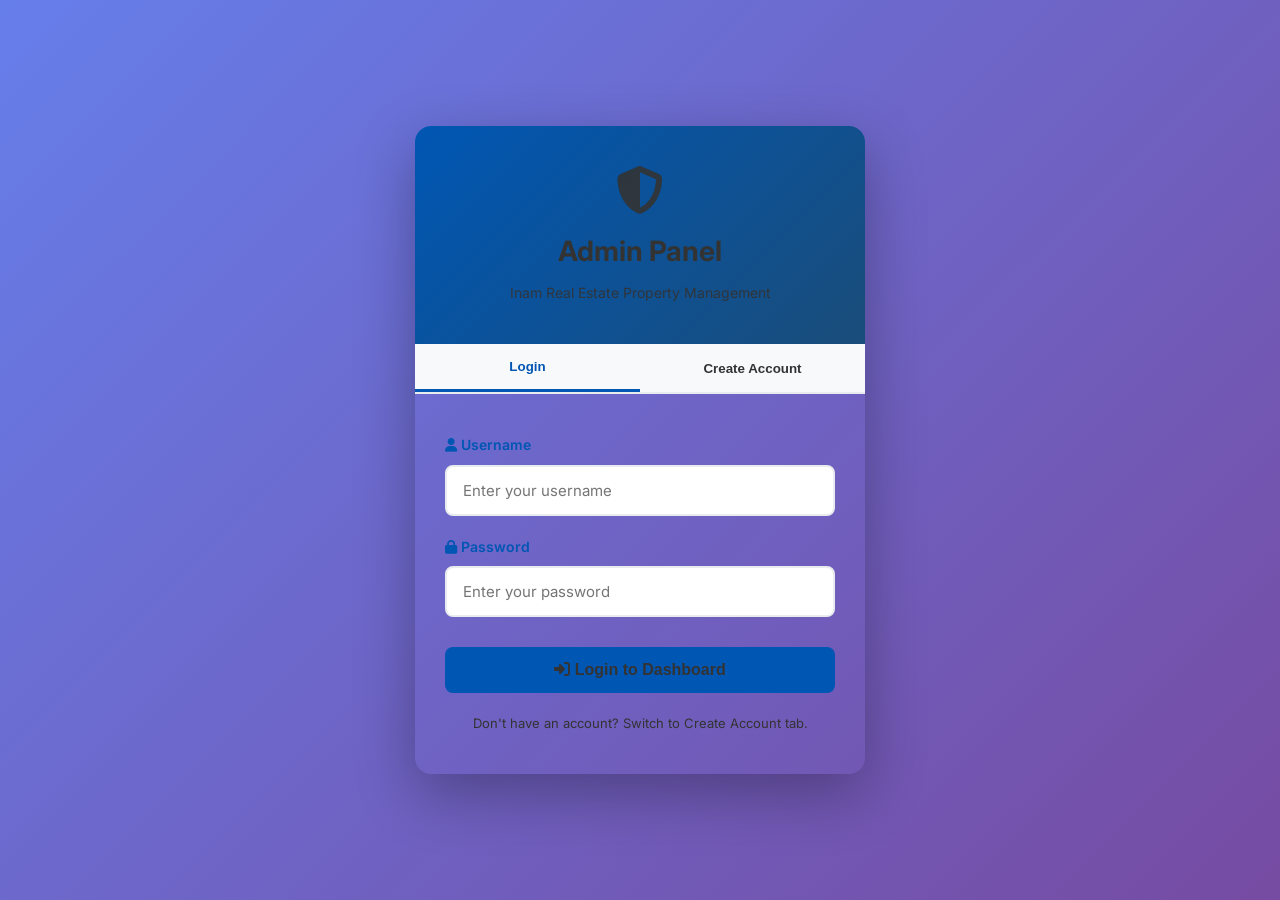
<file: admin.html>
<!DOCTYPE html>
<html lang="en">

<head>
    <meta charset="UTF-8">
    <meta name="viewport" content="width=device-width, initial-scale=1.0">
    <title>Admin Panel - Inam Real Estate</title>
    <link rel="stylesheet" href="styles.css">
    <link rel="preconnect" href="https://fonts.googleapis.com">
    <link rel="preconnect" href="https://fonts.gstatic.com" crossorigin>
    <link rel="stylesheet" href="https://cdnjs.cloudflare.com/ajax/libs/font-awesome/6.4.0/css/all.min.css">
    <link href="https://fonts.googleapis.com/css2?family=Inter:wght@300;400;500;600;700&display=swap" rel="stylesheet">
    <style>
        /* Admin-specific styles */
        body {
            background: linear-gradient(135deg, #667eea 0%, #764ba2 100%);
            min-height: 100vh;
            display: flex;
            align-items: center;
            justify-content: center;
            padding: 20px;
        }

        .admin-wrapper {
            width: 100%;
            max-width: 1200px;
        }

        /* Login/Signup Container */
        .auth-container {
            max-width: 450px;
            margin: 0 auto;
            background: var(--white);
            border-radius: 16px;
            box-shadow: 0 20px 60px rgba(0, 0, 0, 0.3);
            overflow: hidden;
        }

        .auth-header {
            background: linear-gradient(135deg, var(--primary) 0%, #1a4d7a 100%);
            color: var(--white);
            padding: 40px 30px;
            text-align: center;
        }

        .auth-header i {
            font-size: 48px;
            margin-bottom: 15px;
            opacity: 0.9;
        }

        .auth-header h1 {
            font-size: 28px;
            margin-bottom: 8px;
        }

        .auth-header p {
            opacity: 0.9;
            font-size: 14px;
        }

        .auth-tabs {
            display: flex;
            background: #f8f9fa;
            border-bottom: 2px solid #e9ecef;
        }

        .auth-tab {
            flex: 1;
            padding: 15px;
            text-align: center;
            cursor: pointer;
            font-weight: 600;
            color: var(--text-light);
            transition: 0.3s;
            border: none;
            background: transparent;
        }

        .auth-tab.active {
            color: var(--primary);
            background: var(--white);
            border-bottom: 3px solid var(--primary);
        }

        .auth-body {
            padding: 40px 30px;
        }

        .auth-form {
            display: none;
        }

        .auth-form.active {
            display: block;
        }

        .form-group {
            margin-bottom: 20px;
        }

        .form-group label {
            display: block;
            margin-bottom: 8px;
            font-weight: 600;
            color: var(--primary);
            font-size: 14px;
        }

        .form-group input {
            width: 100%;
            padding: 14px 16px;
            border: 2px solid #e9ecef;
            border-radius: 8px;
            font-size: 15px;
            transition: 0.3s;
            font-family: inherit;
        }

        .form-group input:focus {
            outline: none;
            border-color: var(--primary);
            box-shadow: 0 0 0 4px rgba(15, 43, 77, 0.1);
        }

        .btn-auth {
            width: 100%;
            padding: 14px;
            background: var(--primary);
            color: var(--white);
            border: none;
            border-radius: 8px;
            font-weight: 700;
            font-size: 16px;
            cursor: pointer;
            transition: 0.3s;
            margin-top: 10px;
        }

        .btn-auth:hover {
            background: #1a4d7a;
            transform: translateY(-2px);
            box-shadow: 0 8px 20px rgba(15, 43, 77, 0.3);
        }

        .auth-note {
            text-align: center;
            margin-top: 20px;
            font-size: 13px;
            color: var(--text-light);
        }

        /* Dashboard Container */
        .dashboard-container {
            display: none;
            background: var(--white);
            border-radius: 16px;
            box-shadow: 0 20px 60px rgba(0, 0, 0, 0.3);
            overflow: hidden;
        }

        .dashboard-container.active {
            display: block;
        }

        .dashboard-header {
            background: linear-gradient(135deg, var(--primary) 0%, #1a4d7a 100%);
            color: var(--white);
            padding: 30px;
            display: flex;
            justify-content: space-between;
            align-items: center;
        }

        .dashboard-header h1 {
            font-size: 28px;
            display: flex;
            align-items: center;
            gap: 15px;
        }

        .dashboard-header i {
            font-size: 32px;
        }

        .user-info {
            display: flex;
            align-items: center;
            gap: 15px;
        }

        .user-avatar {
            width: 45px;
            height: 45px;
            background: rgba(255, 255, 255, 0.2);
            border-radius: 50%;
            display: flex;
            align-items: center;
            justify-content: center;
            font-size: 20px;
        }

        .btn-logout {
            background: rgba(255, 255, 255, 0.2);
            color: var(--white);
            border: 2px solid rgba(255, 255, 255, 0.3);
            padding: 8px 20px;
            border-radius: 6px;
            cursor: pointer;
            font-weight: 600;
            transition: 0.3s;
        }

        .btn-logout:hover {
            background: rgba(255, 255, 255, 0.3);
        }

        .dashboard-body {
            padding: 40px;
        }

        .dashboard-grid {
            display: grid;
            grid-template-columns: 1fr 1fr;
            gap: 40px;
            margin-bottom: 40px;
        }

        .dashboard-section {
            background: #f8f9fa;
            padding: 30px;
            border-radius: 12px;
            border: 2px solid #e9ecef;
        }

        .dashboard-section h2 {
            color: var(--primary);
            margin-bottom: 20px;
            font-size: 22px;
            display: flex;
            align-items: center;
            gap: 10px;
        }

        .dashboard-section h2 i {
            font-size: 24px;
            color: var(--secondary);
        }

        .property-list {
            max-height: 500px;
            overflow-y: auto;
        }

        .admin-property-item {
            background: var(--white);
            padding: 20px;
            border-radius: 8px;
            margin-bottom: 15px;
            display: flex;
            justify-content: space-between;
            align-items: center;
            box-shadow: 0 2px 8px rgba(0, 0, 0, 0.05);
            transition: 0.3s;
        }

        .admin-property-item:hover {
            box-shadow: 0 4px 12px rgba(0, 0, 0, 0.1);
            transform: translateY(-2px);
        }

        .admin-property-info h4 {
            color: var(--primary);
            margin-bottom: 5px;
            font-size: 16px;
        }

        .admin-property-info p {
            color: var(--text-light);
            font-size: 14px;
        }

        .btn-delete {
            background: #dc3545;
            color: var(--white);
            border: none;
            padding: 8px 16px;
            border-radius: 6px;
            cursor: pointer;
            font-weight: 600;
            transition: 0.3s;
        }

        .btn-delete:hover {
            background: #c82333;
            transform: scale(1.05);
        }

        .empty-state {
            text-align: center;
            padding: 40px;
            color: var(--text-light);
        }

        .empty-state i {
            font-size: 48px;
            margin-bottom: 15px;
            opacity: 0.3;
        }

        .back-link {
            display: inline-flex;
            align-items: center;
            gap: 8px;
            color: var(--primary);
            font-weight: 600;
            margin-top: 20px;
            transition: 0.3s;
        }

        .back-link:hover {
            color: var(--secondary);
            gap: 12px;
        }

        /* Responsive */
        @media (max-width: 900px) {
            .dashboard-grid {
                grid-template-columns: 1fr;
            }

            .dashboard-header {
                flex-direction: column;
                gap: 20px;
                text-align: center;
            }
        }
    </style>
</head>

<body>
    <div class="admin-wrapper">
        <!-- Authentication Container -->
        <div class="auth-container" id="authContainer">
            <div class="auth-header">
                <i class="fas fa-shield-alt"></i>
                <h1>Admin Panel</h1>
                <p>Inam Real Estate Property Management</p>
            </div>

            <div class="auth-tabs">
                <button class="auth-tab active" onclick="switchTab('login')">Login</button>
                <button class="auth-tab" onclick="switchTab('signup')">Create Account</button>
            </div>

            <div class="auth-body">
                <!-- Login Form -->
                <form class="auth-form active" id="loginForm">
                    <div class="form-group">
                        <label><i class="fas fa-user"></i> Username</label>
                        <input type="text" id="loginUsername" required placeholder="Enter your username">
                    </div>
                    <div class="form-group">
                        <label><i class="fas fa-lock"></i> Password</label>
                        <input type="password" id="loginPassword" required placeholder="Enter your password">
                    </div>
                    <button type="submit" class="btn-auth">
                        <i class="fas fa-sign-in-alt"></i> Login to Dashboard
                    </button>
                    <p class="auth-note">Don't have an account? Switch to Create Account tab.</p>
                </form>

                <!-- Signup Form -->
                <form class="auth-form" id="signupForm">
                    <div class="form-group">
                        <label><i class="fas fa-user"></i> Username</label>
                        <input type="text" id="signupUsername" required placeholder="Choose a username">
                    </div>
                    <div class="form-group">
                        <label><i class="fas fa-envelope"></i> Email</label>
                        <input type="email" id="signupEmail" required placeholder="Enter your email">
                    </div>
                    <div class="form-group">
                        <label><i class="fas fa-lock"></i> Password</label>
                        <input type="password" id="signupPassword" required placeholder="Choose a strong password">
                    </div>
                    <div class="form-group">
                        <label><i class="fas fa-lock"></i> Confirm Password</label>
                        <input type="password" id="signupConfirmPassword" required placeholder="Confirm your password">
                    </div>
                    <button type="submit" class="btn-auth">
                        <i class="fas fa-user-plus"></i> Create Admin Account
                    </button>
                    <p class="auth-note">Already have an account? Switch to Login tab.</p>
                </form>
            </div>
        </div>

        <!-- Dashboard Container -->
        <div class="dashboard-container" id="dashboardContainer">
            <div class="dashboard-header">
                <h1>
                    <i class="fas fa-tachometer-alt"></i>
                    <span>Admin Dashboard</span>
                </h1>
                <div class="user-info">
                    <div class="user-avatar">
                        <i class="fas fa-user"></i>
                    </div>
                    <div>
                        <div style="font-weight: 600;" id="currentUsername">Admin</div>
                        <div style="font-size: 13px; opacity: 0.8;">Administrator</div>
                    </div>
                    <button class="btn-logout" onclick="logout()">
                        <i class="fas fa-sign-out-alt"></i> Logout
                    </button>
                </div>
            </div>

            <div class="dashboard-body">
                <div class="dashboard-grid">
                    <!-- Add Property Section -->
                    <div class="dashboard-section">
                        <h2><i class="fas fa-plus-circle"></i> Add New Property</h2>
                        <form id="addPropertyForm">
                            <div class="form-group">
                                <label>Property Title</label>
                                <input type="text" id="title" required placeholder="e.g. Luxury Office in Clifton">
                            </div>
                            <div class="form-group">
                                <label>Price</label>
                                <input type="text" id="price" required placeholder="e.g. PKR 5.5 Crore">
                            </div>
                            <div class="form-group">
                                <label>Location</label>
                                <input type="text" id="location" required placeholder="e.g. Shahrah-e-Faisal, Karachi">
                            </div>
                            <button type="submit" class="btn-auth">
                                <i class="fas fa-plus"></i> Add Property
                            </button>
                        </form>
                    </div>

                    <!-- Manage Properties Section -->
                    <div class="dashboard-section">
                        <h2><i class="fas fa-list"></i> Manage Properties</h2>
                        <div class="property-list" id="adminPropertyList">
                            <!-- Properties will be loaded here -->
                        </div>
                    </div>
                </div>

                <a href="index.html" class="back-link">
                    <i class="fas fa-arrow-left"></i> Back to Website
                </a>
            </div>
        </div>
    </div>

    <script>
        // Admin Authentication System
        const AUTH_KEY = 'inamAdminAuth';
        const USERS_KEY = 'inamAdminUsers';

        // Initialize admin users storage
        function getAdminUsers() {
            const users = localStorage.getItem(USERS_KEY);
            return users ? JSON.parse(users) : [];
        }

        function saveAdminUsers(users) {
            localStorage.setItem(USERS_KEY, JSON.stringify(users));
        }

        // Check if user is logged in
        function checkAuth() {
            const auth = localStorage.getItem(AUTH_KEY);
            if (auth) {
                const authData = JSON.parse(auth);
                showDashboard(authData.username);
            }
        }

        // Switch between login and signup tabs
        function switchTab(tab) {
            const tabs = document.querySelectorAll('.auth-tab');
            const forms = document.querySelectorAll('.auth-form');

            tabs.forEach(t => t.classList.remove('active'));
            forms.forEach(f => f.classList.remove('active'));

            if (tab === 'login') {
                tabs[0].classList.add('active');
                forms[0].classList.add('active');
            } else {
                tabs[1].classList.add('active');
                forms[1].classList.add('active');
            }
        }

        // Handle Login
        document.getElementById('loginForm').addEventListener('submit', (e) => {
            e.preventDefault();

            const username = document.getElementById('loginUsername').value;
            const password = document.getElementById('loginPassword').value;

            const users = getAdminUsers();
            const user = users.find(u => u.username === username && u.password === password);

            if (user) {
                localStorage.setItem(AUTH_KEY, JSON.stringify({ username: user.username }));
                showDashboard(user.username);
            } else {
                alert('Invalid username or password!');
            }
        });

        // Handle Signup
        document.getElementById('signupForm').addEventListener('submit', (e) => {
            e.preventDefault();

            const username = document.getElementById('signupUsername').value;
            const email = document.getElementById('signupEmail').value;
            const password = document.getElementById('signupPassword').value;
            const confirmPassword = document.getElementById('signupConfirmPassword').value;

            if (password !== confirmPassword) {
                alert('Passwords do not match!');
                return;
            }

            const users = getAdminUsers();

            // Check if username already exists
            if (users.find(u => u.username === username)) {
                alert('Username already exists!');
                return;
            }

            // Create new user
            users.push({ username, email, password });
            saveAdminUsers(users);

            alert('Account created successfully! You can now login.');
            switchTab('login');
            document.getElementById('signupForm').reset();
        });

        // Show Dashboard
        function showDashboard(username) {
            document.getElementById('authContainer').style.display = 'none';
            document.getElementById('dashboardContainer').classList.add('active');
            document.getElementById('currentUsername').textContent = username;
            renderAdminProperties();
        }

        // Logout
        function logout() {
            if (confirm('Are you sure you want to logout?')) {
                localStorage.removeItem(AUTH_KEY);
                location.reload();
            }
        }

        // Property Management (from script.js)
        function getProperties() {
            const stored = localStorage.getItem("inamProperties");
            return stored ? JSON.parse(stored) : [];
        }

        // Render Admin Properties
        function renderAdminProperties() {
            const props = getProperties();
            const container = document.getElementById('adminPropertyList');

            if (props.length === 0) {
                container.innerHTML = `
                    <div class="empty-state">
                        <i class="fas fa-home"></i>
                        <p>No properties found. Add your first property!</p>
                    </div>
                `;
                return;
            }

            container.innerHTML = props.map(prop => `
                <div class="admin-property-item">
                    <div class="admin-property-info">
                        <h4>${prop.title}</h4>
                        <p>${prop.price} • ${prop.location}</p>
                    </div>
                    <button class="btn-delete" onclick="deleteProperty(${prop.id})">
                        <i class="fas fa-trash"></i> Delete
                    </button>
                </div>
            `).join('');
        }

        // Add Property
        document.getElementById('addPropertyForm').addEventListener('submit', (e) => {
            e.preventDefault();

            const newProp = {
                id: Date.now(),
                title: document.getElementById("title").value,
                price: document.getElementById("price").value,
                location: document.getElementById("location").value,
                tag: "New Listing",
                type: "Custom",
                size: "N/A"
            };

            const props = getProperties();
            props.unshift(newProp);
            localStorage.setItem("inamProperties", JSON.stringify(props));

            alert("Property Added Successfully!");
            document.getElementById('addPropertyForm').reset();
            renderAdminProperties();
        });

        // Delete Property
        function deleteProperty(id) {
            if (confirm("Are you sure you want to delete this property?")) {
                const props = getProperties();
                const updatedProps = props.filter(p => p.id !== id);
                localStorage.setItem("inamProperties", JSON.stringify(updatedProps));
                renderAdminProperties();
            }
        }

        // Check authentication on page load
        checkAuth();
    </script>
</body>

</html>
</file>
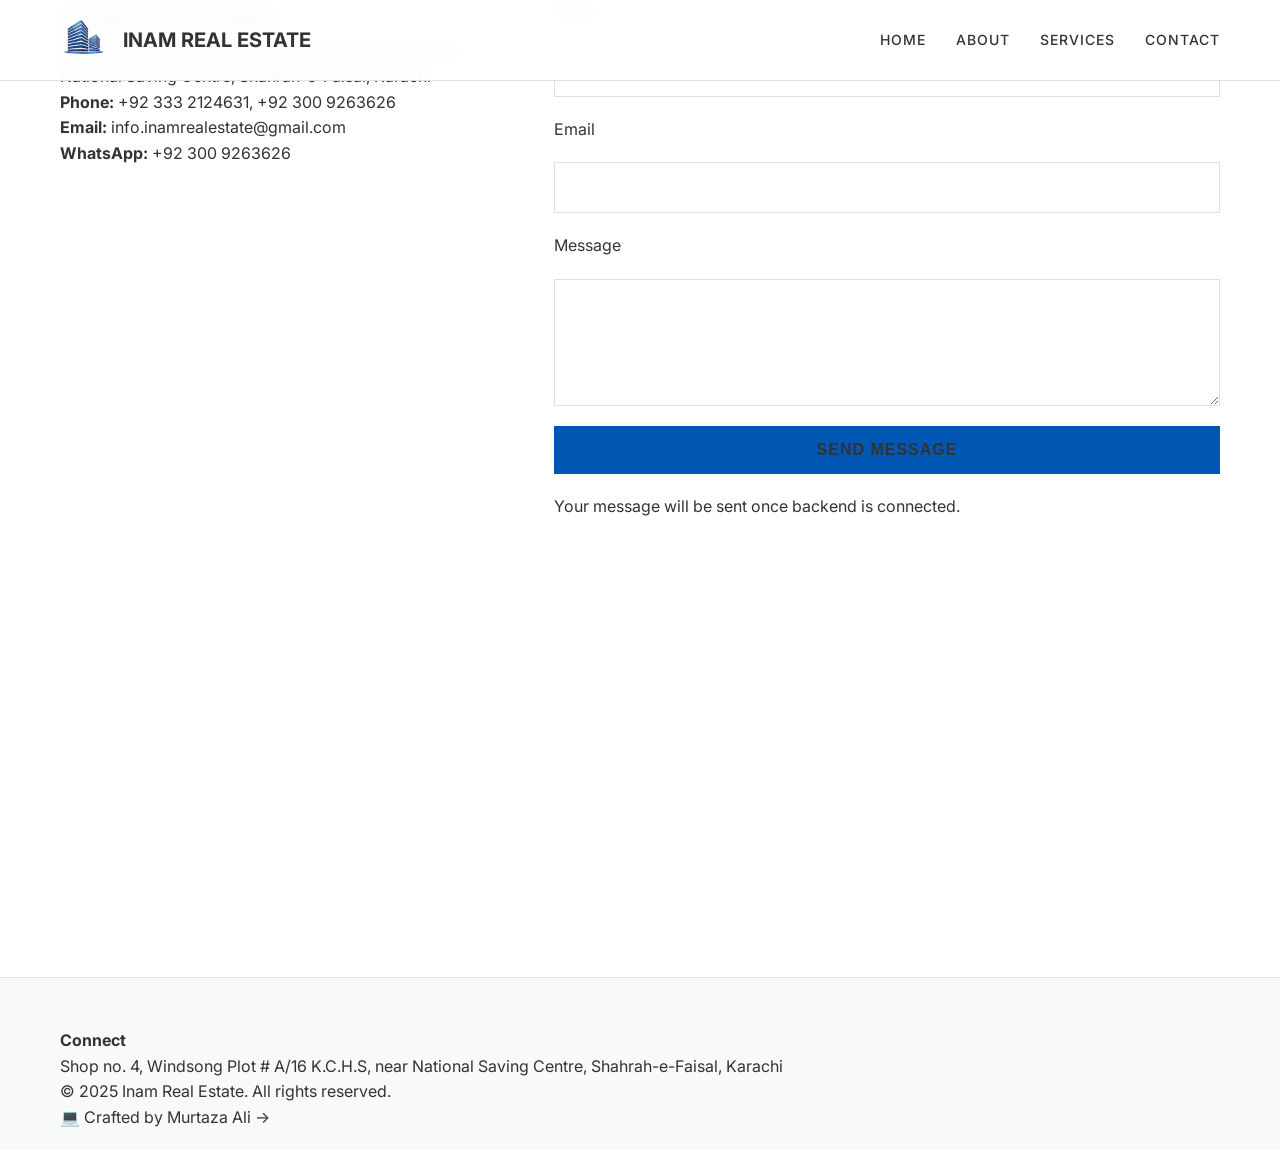
<file: contact.html>
<!DOCTYPE html>
<html lang="en">

<head>
    <meta charset="UTF-8">
    <meta name="viewport" content="width=device-width, initial-scale=1.0">
    <title>Contact Us - Inam Real Estate</title>
    <link rel="stylesheet" href="styles.css">
    <link rel="preconnect" href="https://fonts.googleapis.com">
    <link rel="preconnect" href="https://fonts.gstatic.com" crossorigin>
    <link rel="stylesheet" href="https://cdnjs.cloudflare.com/ajax/libs/font-awesome/6.4.0/css/all.min.css">
    <link href="https://fonts.googleapis.com/css2?family=Inter:wght@300;400;500;600;700&display=swap" rel="stylesheet">
</head>

<body>

    <!-- Header -->
    <header class="site-header">
        <div class="container header-inner">
            <a class="logo" href="index.html">
                <img src="images/logotransparent.png" alt="Inam Real Estate Logo" />
                <span>Inam Real Estate</span>
            </a>
            <nav class="nav" id="nav" aria-label="Main navigation">
                <ul class="nav-list">
                    <li><a href="index.html">Home</a></li>
                    <li><a href="index.html#about">About</a></li>
                    <li><a href="index.html#services">Services</a></li>
                    <li><a href="contact.html">Contact</a></li>
                </ul>
            </nav>
            <!-- <a class="whatsapp-btn" href="https://wa.me/923009263626">WhatsApp</a>
            <button class="nav-toggle" id="navToggle" aria-label="Toggle navigation">☰</button> -->
        </div>
    </header>

    <section class="contact-page">
        <div class="container">
            <div class="contact-grid">
                <!-- Left Column: Contact Info -->
                <div class="contact-info">
                    <h2>Contact & Location</h2>
                    <p><strong>Office:</strong> Shop no. 4, Windsong Plot # A/16 K.C.H.S, near National Saving Centre,
                        Shahrah-e-Faisal, Karachi</p>
                    <p><strong>Phone:</strong> +92 333 2124631, +92 300 9263626</p>
                    <p><strong>Email:</strong> info.inamrealestate@gmail.com</p>
                    <p><strong>WhatsApp:</strong> +92 300 9263626</p>

                    <!-- <div class="contact-buttons">
                        <a href="https://wa.me/923009263626" class="btn-whatsapp">Message on WhatsApp</a>
                        <a href="mailto:info.inamrealestate@gmail.com" class="btn-email">Email Us</a>
                    </div> -->
                </div>

                <!-- Right Column: Contact Form -->
                <div class="contact-form-container">
                    <form class="contact-form">
                        <label>Name</label>
                        <input type="text" placeholder="">

                        <label>Email</label>
                        <input type="email" placeholder="">

                        <label>Message</label>
                        <textarea rows="5" placeholder=""></textarea>

                        <button type="submit" class="btn-submit">Send Message</button>
                        <p class="form-note">Your message will be sent once backend is connected.</p>
                    </form>
                </div>
            </div>

            <!-- Map Section -->
            <div class="map-container">
                <iframe
                    src="https://www.google.com/maps/embed?pb=!1m18!1m12!1m3!1d3619.898476306035!2d67.0814252!3d24.867316799999998!2m3!1f0!2f0!3f0!3m2!1i1024!2i768!4f13.1!3m3!1m2!1s0x3eb33fd74983fb19%3A0xb22b91e70f79f82!2sWindsong%20Place.!5e0!3m2!1sen!2s!4v1763837053470!5m2!1sen!2s"
                    width="100%" height="450" style="border:0;" allowfullscreen="" loading="lazy"
                    referrerpolicy="no-referrer-when-downgrade"></iframe>
            </div>
        </div>
    </section>

    <footer class="site-footer">
        <div class="container">
            <div class="footer-grid">
                <!-- <div class="footer-col">
                    <h4>Inam Real Estate</h4>
                    <p>Your trusted partner for commercial and corporate real estate in Karachi.</p>
                </div> -->
                <!-- <div class="footer-col">
                    <h4>Quick Links</h4>
                    <a href="index.html">Home</a>
                    <a href="#properties">Properties</a>
                    <a href="contact.html">Contact</a>
                    <a href="admin.html">Admin Login</a>
                </div> -->
                <div class="footer-col">
                    <h4>Connect</h4>
                    <p>Shop no. 4, Windsong Plot # A/16 K.C.H.S, near National Saving Centre, Shahrah-e-Faisal, Karachi</p>
                    <!-- <div class="social-links">
                        <a href="https://www.facebook.com/inamrealestate" target="_blank"><i
                                class="fab fa-facebook-f"></i></a>
                        <a href="#"><i class="fab fa-instagram"></i></a>
                        <a href="https://wa.me/923009263626" target="_blank"><i class="fab fa-whatsapp"></i></a>
                    </div> -->
                </div>
            </div>
            <div class="copyright">
                &copy; 2025 Inam Real Estate. All rights reserved.
            </div>
            <div class="copyright">
                <!--&copy; --> <a href="https://www.murtazaalikhan.com" target="_blank" class="developer-btn">
                    <span class="dev-icon">💻</span>
                    <span class="dev-text">
                        <span class="dev-label">Crafted by</span>
                        <span class="dev-name">Murtaza Ali</span>
                    </span>
                    <span class="dev-arrow">→</span>
                </a>
            </div>
        </div>
    </footer>

    <script src="script.js"></script>
</body>

</html>
</file>
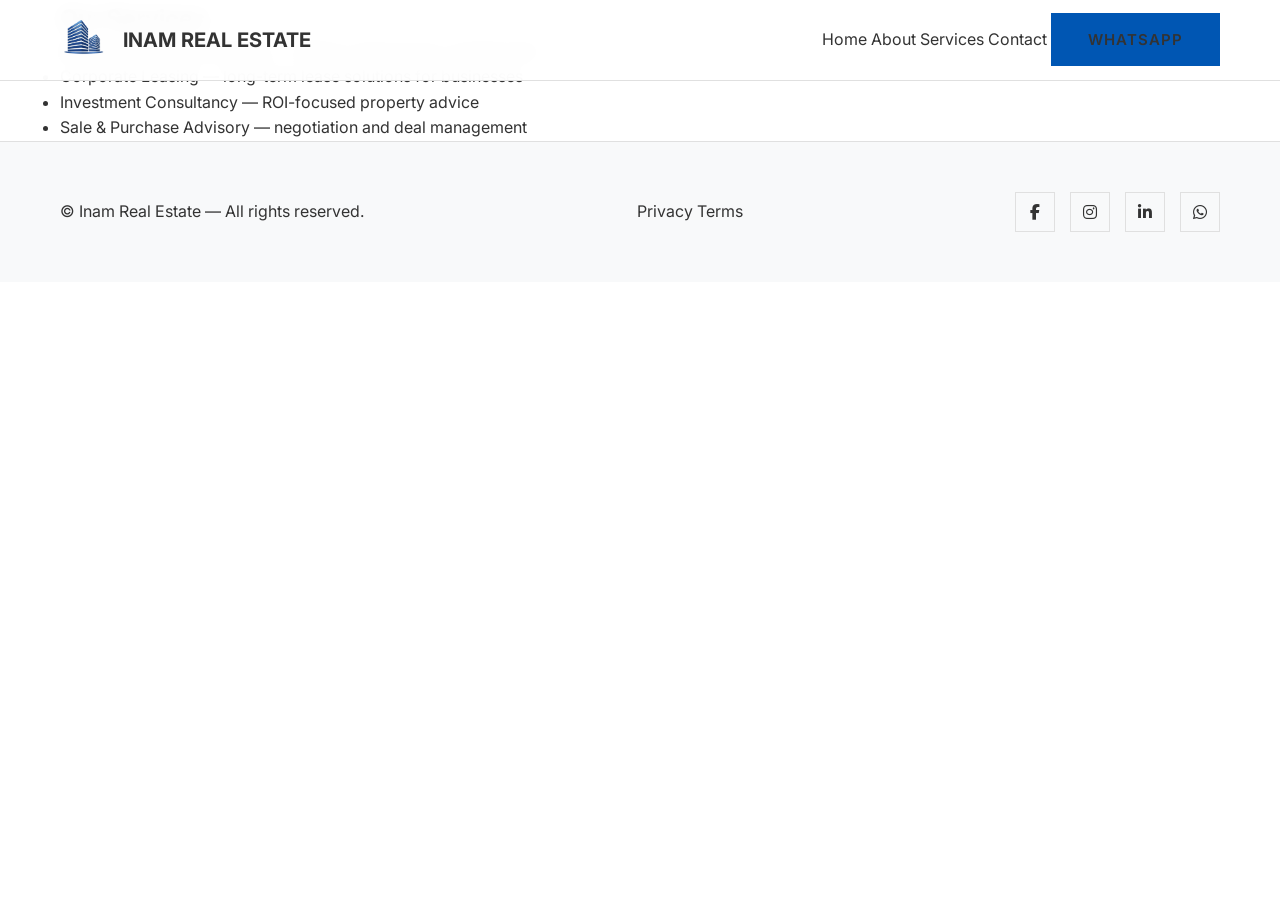
<file: services.html>
<!DOCTYPE html>
<html lang="en">
<head>
    <meta charset="UTF-8">
    <meta name="viewport" content="width=device-width, initial-scale=1.0">
    <title>Our Services — Inam Real Estate</title>
    <link rel="stylesheet" href="styles.css">
    <link rel="preconnect" href="https://fonts.googleapis.com">
    <link rel="preconnect" href="https://fonts.gstatic.com" crossorigin>
    <link rel="stylesheet" href="https://cdnjs.cloudflare.com/ajax/libs/font-awesome/6.4.0/css/all.min.css">

    <link href="https://fonts.googleapis.com/css2?family=Inter:wght@300;400;600;700&display=swap" rel="stylesheet">
</head>
<body>

<header class="site-header">
    <div class="container header-inner">
        <a class="logo" href="index.html">
            <img src="images/logotransparent.png" alt="Inam Real Estate Logo">
            <div class="logo-text">Inam Real Estate</div>
        </a>
        <nav class="nav" id="nav">
            <a href="index.html">Home</a>
            <a href="about.html">About</a>
            <a href="services.html">Services</a>
            <a href="contact.html">Contact</a>
            <a class="btn primary" href="https://wa.me/923009263626">WhatsApp</a>
        </nav>
        <button class="nav-toggle" id="navToggle" aria-label="Toggle navigation">☰</button>
    </div>
</header>

<main>
    <section class="services" id="services">
        <div class="container">
            <h2>Our Services</h2>
            <ul class="services-list">
                <li>Renting Commercial Spaces — offices, showrooms, warehouses</li>
                <li>Corporate Leasing — long-term lease solutions for businesses</li>
                <li>Investment Consultancy — ROI-focused property advice</li>
                <li>Sale & Purchase Advisory — negotiation and deal management</li>
            </ul>
        </div>
    </section>
</main>

<footer class="site-footer">
    <div class="container footer-inner">
        <div>© Inam Real Estate — All rights reserved.</div>
        <div class="footer-links">
            <a href="#privacy">Privacy</a>
            <a href="#terms">Terms</a>
        </div>
        <div class="footer-social">
            <a href="https://www.facebook.com/inamrealestate" target="_blank"><i class="fab fa-facebook-f"></i></a>
            <a href="https://www.instagram.com/inamrealestate" target="_blank"><i class="fab fa-instagram"></i></a>
            <a href="https://www.linkedin.com/company/inamrealestate" target="_blank"><i class="fab fa-linkedin-in"></i></a>
            <a href="https://wa.me/923009263626" target="_blank"><i class="fab fa-whatsapp"></i></a>
        </div>
    </div>
</footer>

<script src="script.js"></script>
</body>
</html>
</file>
<file: styles.css>
/* ========================================
   INAM REAL ESTATE - MINIMALIST THEME
   ======================================== */

:root {
    --bg-main: #ffffff;
    --bg-alt: #f8f9fa;
    --primary: #0056b3;
    /* Blue */
    --primary-hover: #004494;
    --text-main: #333333;
    --text-muted: #666666;
    --border: #e0e0e0;
    --transition: 0.3s ease;
}

* {
    margin: 0;
    padding: 0;
    box-sizing: border-box;
}

html {
    scroll-behavior: smooth;
}

body {
    font-family: 'Inter', sans-serif;
    background-color: var(--bg-main);
    color: var(--text-main);
    line-height: 1.6;
    overflow-x: hidden;
}

a {
    text-decoration: none;
    color: inherit;
    transition: color var(--transition);
}

img {
    max-width: 100%;
    height: auto;
    display: block;
}

.container {
    max-width: 1200px;
    margin: 0 auto;
    padding: 0 20px;
}

.section-padding {
    padding: 80px 0;
}

.alt-bg {
    background-color: var(--bg-alt);
}

.section-title {
    text-align: center;
    margin-bottom: 50px;
}

.section-title h2 {
    font-size: 32px;
    font-weight: 700;
    text-transform: uppercase;
    letter-spacing: 2px;
}

.divider {
    width: 60px;
    height: 3px;
    background-color: var(--primary);
    margin: 15px auto 0;
}

/* Header */
.site-header {
    background-color: rgba(255, 255, 255, 0.95);
    position: fixed;
    top: 0;
    width: 100%;
    z-index: 1000;
    border-bottom: 1px solid var(--border);
    backdrop-filter: blur(10px);
}

.header-inner {
    display: flex;
    justify-content: space-between;
    align-items: center;
    height: 80px;
}

.logo {
    display: flex;
    align-items: center;
    gap: 15px;
    font-size: 20px;
    font-weight: 700;
    color: var(--text-main);
    text-transform: uppercase;
}

.logo img {
    height: 40px;
}

.nav-list {
    display: flex;
    list-style: none;
    gap: 30px;
}

.nav-list a {
    font-size: 14px;
    text-transform: uppercase;
    letter-spacing: 1px;
    font-weight: 500;
}

.nav-list a:hover {
    color: var(--primary);
}

/* Hero */
.hero {
    height: 100vh;
    background-color: var(--bg-alt);
    position: relative;
    display: flex;
    align-items: center;
}

.hero-grid {
    display: grid;
    grid-template-columns: 1fr 1fr;
    gap: 50px;
    align-items: center;
}

.hero-content {
    position: relative;
    z-index: 1;
}

.hero-image img {
    border-radius: 8px;
    box-shadow: 0 10px 30px rgba(0, 0, 0, 0.1);
}

.hero h1 {
    font-size: 56px;
    font-weight: 700;
    line-height: 1.2;
    margin-bottom: 20px;
}

.hero p {
    font-size: 18px;
    color: var(--text-muted);
    margin-bottom: 40px;
}

.hero-buttons {
    display: flex;
    gap: 20px;
}

.btn {
    padding: 15px 35px;
    font-size: 15px;
    font-weight: 600;
    text-transform: uppercase;
    letter-spacing: 1px;
    cursor: pointer;
    border: 2px solid transparent;
}

.btn.primary {
    background-color: var(--primary);
    color: var(--text-main);
}

.btn.primary:hover {
    background-color: var(--primary-hover);
}

.btn.secondary {
    border-color: var(--text-main);
    color: var(--text-main);
}

.btn.secondary:hover {
    background-color: var(--text-main);
    color: var(--bg-main);
}

/* About */
.about-grid {
    display: grid;
    grid-template-columns: 1fr 1fr;
    gap: 50px;
    align-items: center;
}

.about-content h2 {
    font-size: 32px;
    margin-bottom: 20px;
}

.about-content p {
    color: var(--text-muted);
    margin-bottom: 20px;
}

.mission-vision p {
    background: var(--bg-alt);
    padding: 15px;
    border-left: 4px solid var(--primary);
    margin-bottom: 10px;
}

.mission-vision strong {
    color: var(--text-main);
}

.about-image img {
    border-radius: 8px;
    transition: var(--transition);
}

/* Services */
.services-grid {
    display: grid;
    grid-template-columns: repeat(auto-fit, minmax(250px, 1fr));
    gap: 30px;
}

.service-card {
    background: var(--bg-main);
    padding: 40px 30px;
    border: 1px solid var(--border);
    text-align: center;
    transition: var(--transition);
}

.service-card:hover {
    border-color: var(--primary);
    transform: translateY(-5px);
}

.service-card i {
    font-size: 40px;
    color: var(--primary);
    margin-bottom: 20px;
}

.service-card h3 {
    font-size: 20px;
    margin-bottom: 15px;
}

.service-card p {
    color: var(--text-muted);
    font-size: 14px;
}

/* Team */
.team-grid {
    display: grid;
    grid-template-columns: repeat(auto-fit, minmax(250px, 1fr));
    gap: 40px;
}

.team-card {
    text-align: center;
}

.team-img {
    width: 200px;
    height: 200px;
    margin: 0 auto 20px;
    overflow: hidden;
    border-radius: 50%;
    border: 2px solid var(--border);
}

.team-img img {
    width: 100%;
    height: 100%;
    object-fit: cover;
    transition: var(--transition);
}

.team-info h3 {
    font-size: 22px;
    margin-bottom: 5px;
}

.team-role {
    color: var(--primary);
    font-size: 14px;
    text-transform: uppercase;
    letter-spacing: 1px;
}

/* Contact */
.contact-grid {
    display: grid;
    grid-template-columns: 1fr 1.5fr;
    gap: 50px;
}

.contact-item {
    display: flex;
    gap: 20px;
    margin-bottom: 30px;
}

.contact-item i {
    font-size: 24px;
    color: var(--primary);
    margin-top: 5px;
}

.contact-item h3 {
    font-size: 18px;
    margin-bottom: 5px;
}

.contact-item p {
    color: var(--text-muted);
    font-size: 14px;
}

.contact-form {
    display: flex;
    flex-direction: column;
    gap: 20px;
}

.contact-form input,
.contact-form textarea {
    width: 100%;
    padding: 15px;
    background: var(--bg-main);
    border: 1px solid var(--border);
    color: var(--text-main);
    font-family: inherit;
    font-size: 15px;
}

.contact-form input:focus,
.contact-form textarea:focus {
    outline: none;
    border-color: var(--primary);
}

.btn-submit {
    background: var(--primary);
    color: var(--text-main);
    padding: 15px;
    border: none;
    font-size: 16px;
    font-weight: 600;
    text-transform: uppercase;
    letter-spacing: 1px;
    cursor: pointer;
    transition: var(--transition);
}

.btn-submit:hover {
    background: var(--primary-hover);
}

/* Map */
.map-container {
    width: 100%;
}

/* Footer */
.site-footer {
    background: var(--bg-alt);
    padding: 50px 0 20px;
    border-top: 1px solid var(--border);
}

.footer-inner {
    display: flex;
    justify-content: space-between;
    align-items: center;
    margin-bottom: 30px;
}

.footer-brand .logo {
    margin-bottom: 10px;
}

.footer-brand p {
    color: var(--text-muted);
    font-size: 14px;
}

.footer-social {
    display: flex;
    gap: 15px;
}

.footer-social a {
    width: 40px;
    height: 40px;
    border: 1px solid var(--border);
    display: flex;
    align-items: center;
    justify-content: center;
}

.footer-social a:hover {
    background: var(--primary);
    border-color: var(--primary);
}

.developer-credit {
    text-align: center;
    border-top: 1px solid var(--border);
    padding-top: 20px;
    font-size: 12px;
    text-transform: uppercase;
    letter-spacing: 1px;
    color: var(--text-muted);
}

.developer-credit a:hover {
    color: var(--primary);
}

.developer-credit span {
    color: var(--text-main);
}

/* Responsive */
.nav-toggle {
    display: none;
    background: none;
    border: none;
    font-size: 24px;
    color: var(--text-main);
    cursor: pointer;
}

@media (max-width: 900px) {

    .hero-grid,
    .about-grid,
    .contact-grid {
        grid-template-columns: 1fr;
    }

    .hero {
        height: auto;
        padding: 120px 0 60px;
    }

    .hero h1 {
        font-size: 40px;
    }
}

@media (max-width: 768px) {
    .nav-toggle {
        display: block;
    }

    .nav {
        position: absolute;
        top: 80px;
        left: 0;
        width: 100%;
        background-color: var(--bg-main);
        border-bottom: 1px solid var(--border);
        box-shadow: 0 10px 20px rgba(0, 0, 0, 0.05);
        display: none;
    }

    .nav.show {
        display: block;
    }

    .nav-list {
        flex-direction: column;
        gap: 0;
        padding: 10px 20px 20px;
    }

    .nav-list li {
        width: 100%;
        border-bottom: 1px solid var(--border);
    }

    .nav-list li:last-child {
        border-bottom: none;
    }

    .nav-list a {
        display: block;
        padding: 15px 0;
    }

    .hero-buttons {
        flex-direction: column;
    }
}
</file>
